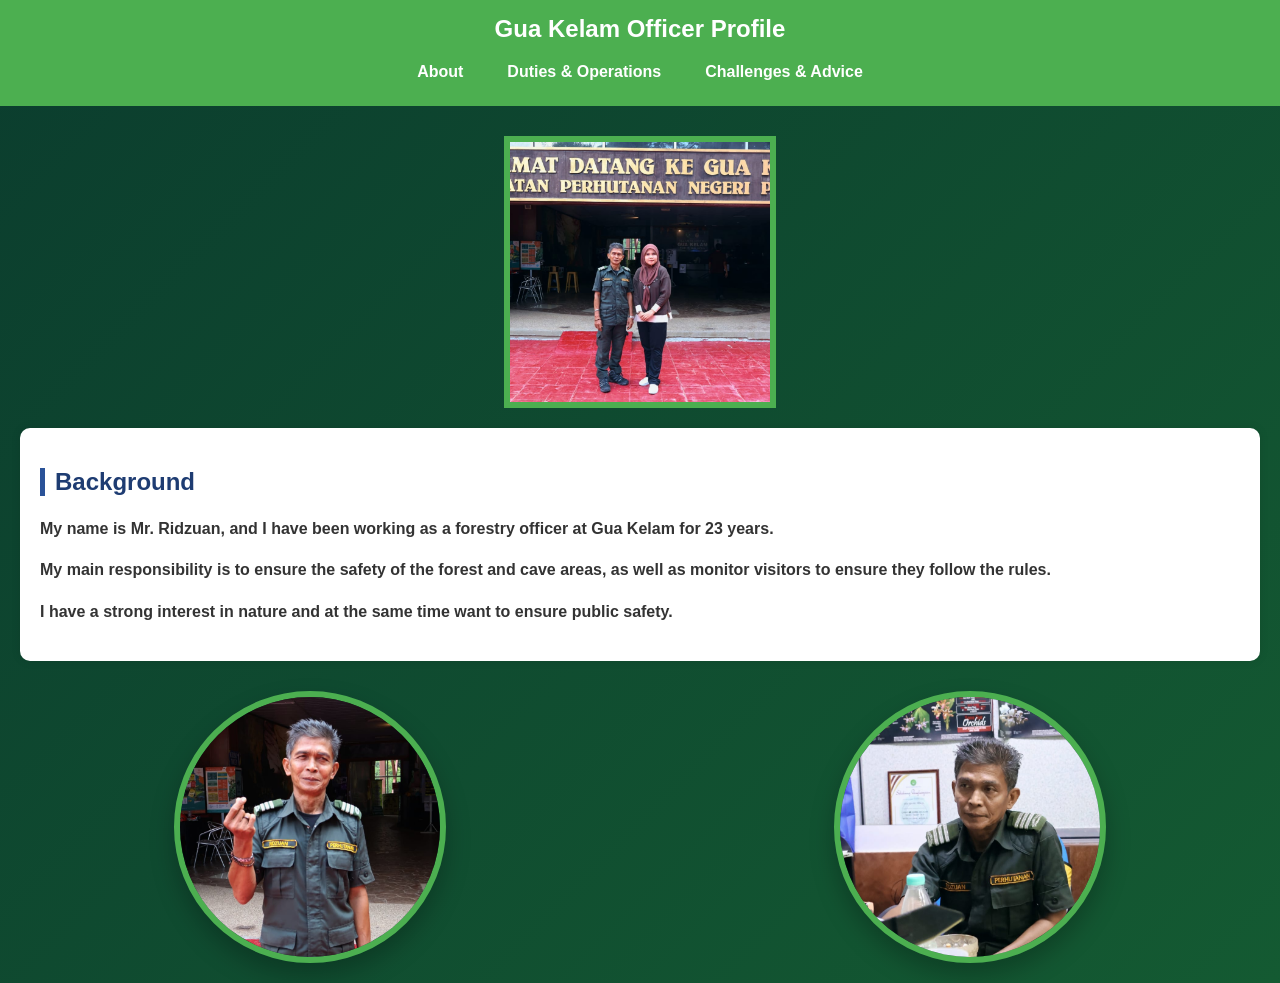
<file: index.html>
<!DOCTYPE html>
<html lang="en">
<head>
    <meta charset="UTF-8">
    <title>About - Gua Kelam</title>
    <link rel="stylesheet" href="style.css">
</head>
<body>

    <nav>
        <h1>Gua Kelam Officer Profile</h1>
        <ul>
            <li><a href="index.html">About</a></li>
            <li><a href="duties.html">Duties & Operations</a></li>
            <li><a href="challenges.html">Challenges & Advice</a></li>
        </ul>
    </nav>

<div class="image-row">
    <img src="gmbr sndiri.jpeg" alt="gmbr sndiri" class="header-img">
</div>

    <section>

        <h2>Background</h2>
        <p>My name is Mr. Ridzuan, and I have been working as a forestry officer at Gua Kelam for 23 years.</p>
        <p>My main responsibility is to ensure the safety of the forest and cave areas, as well as monitor visitors to ensure they follow the rules.</p>
        <p>I have a strong interest in nature and at the same time want to ensure public safety.</p>
    </section>
	
<div class="image-row">
    <img src="en.ridzuan.jpeg" alt="en.ridzuan" class="profile-img">
    <img src="en.ridzuan 2.jpeg" alt="en.ridzuan 2" class="profile-img">
</div>

</body>
</html>
</file>
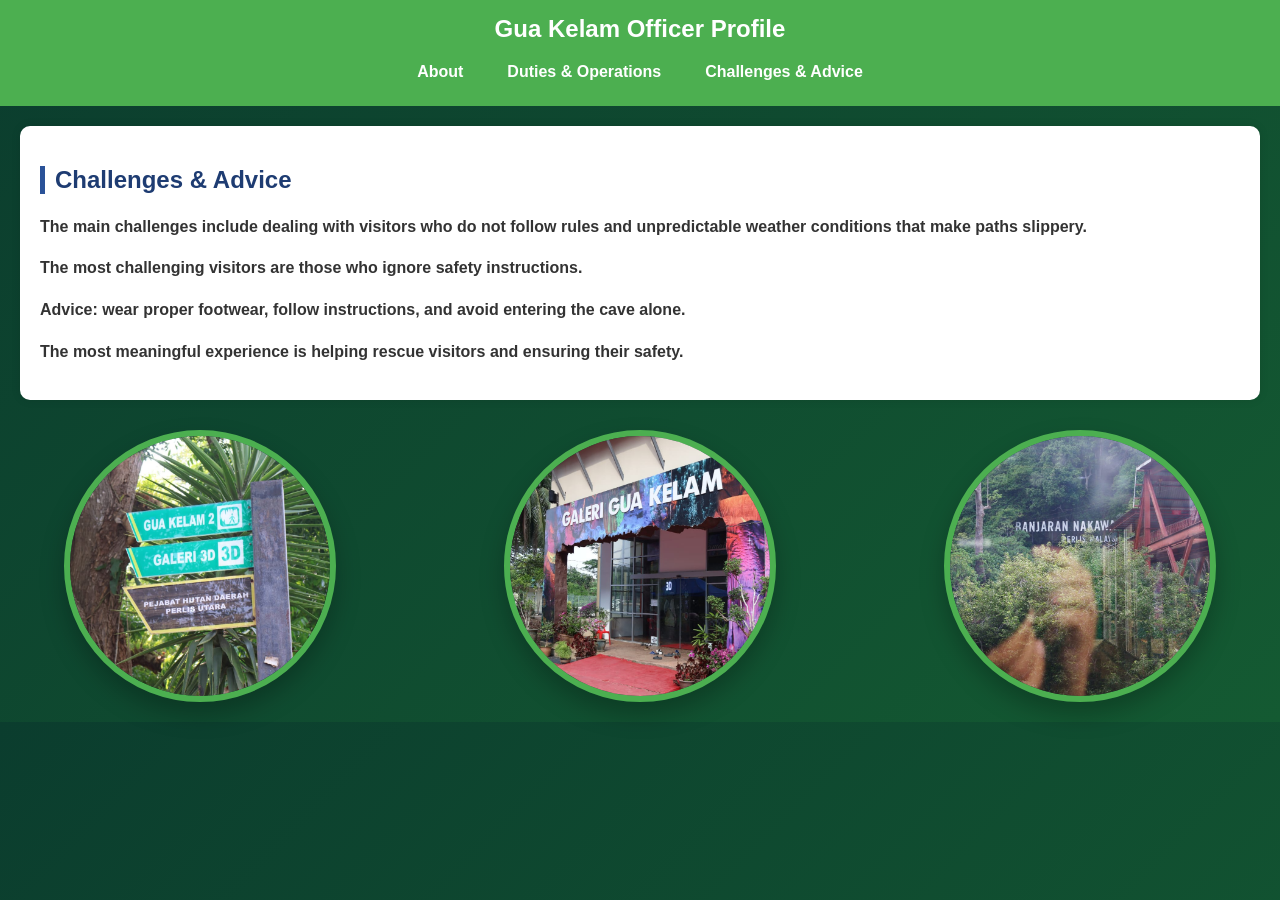
<file: challenges.html>
<!DOCTYPE html>
<html lang="en">
<head>
    <meta charset="UTF-8">
    <title>Challenges & Advice</title>
    <link rel="stylesheet" href="style.css">
</head>
<body>
    <nav>
        <h1>Gua Kelam Officer Profile</h1>
        <ul>
            <li><a href="index.html">About</a></li>
            <li><a href="duties.html">Duties & Operations</a></li>
            <li><a href="challenges.html">Challenges & Advice</a></li>
        </ul>
    </nav>

    <section>
        <h2>Challenges & Advice</h2>
        <p>The main challenges include dealing with visitors who do not follow rules and unpredictable weather conditions that make paths slippery.</p>
        <p>The most challenging visitors are those who ignore safety instructions.</p>
        <p>Advice: wear proper footwear, follow instructions, and avoid entering the cave alone.</p>
        <p>The most meaningful experience is helping rescue visitors and ensuring their safety.</p>
    </section>

<div class="image-row">
    <img src="challenge 1.jpeg" alt="challenge 1" class="profile-img">
    <img src="challenge 2.jpeg" alt="challenge 2" class="profile-img">
    <img src="challenge 3.jpeg" alt="challenge 3" class="profile-img">
</div>

</body>
</html>
</file>
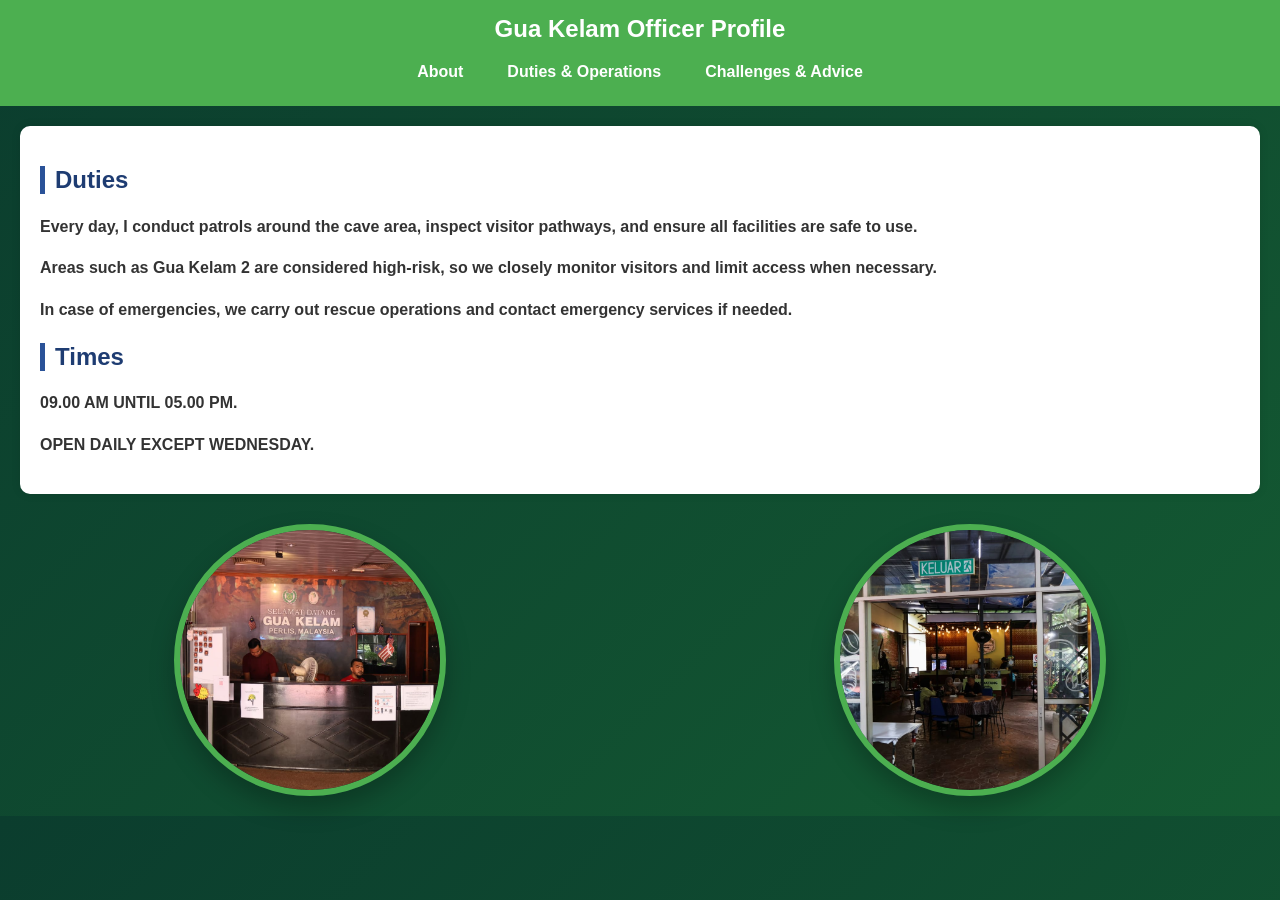
<file: duties.html>
<!DOCTYPE html>
<html lang="en">
<head>
    <meta charset="UTF-8">
    <title>Duties & Operations</title>
    <link rel="stylesheet" href="style.css">
</head>
<body>
    <nav>
        <h1>Gua Kelam Officer Profile</h1>
        <ul>
            <li><a href="index.html">About</a></li>
            <li><a href="duties.html">Duties & Operations</a></li>
            <li><a href="challenges.html">Challenges & Advice</a></li>
        </ul>
    </nav>

    <section>
        <h2>Duties</h2>
        <p>Every day, I conduct patrols around the cave area, inspect visitor pathways, and ensure all facilities are safe to use.</p>
        <p>Areas such as Gua Kelam 2 are considered high-risk, so we closely monitor visitors and limit access when necessary.</p>
        <p>In case of emergencies, we carry out rescue operations and contact emergency services if needed.</p>
		
		<h2>Times</h2>
		<p>09.00 AM UNTIL 05.00 PM.<P/>
		<P>OPEN DAILY EXCEPT WEDNESDAY.<P/>
    </section>

<div class="image-row">
    <img src="duties 1.jpeg" alt="duties 1" class="profile-img">
    <img src="duties 2.jpeg" alt="duties 2" class="profile-img">
</div>

</body>
</html>
</file>
<file: style.css>
body {
    font-family: Arial, sans-serif;
    margin: 0;
    background-color: #f4f4f4;
}

nav {
    background-color: #145a32;
    color: white;
    padding: 15px;
}

nav h1 {
    margin: 0;
}

nav ul {
    list-style: none;
    padding: 0;
}

nav ul li {
    display: inline;
    margin-right: 15px;
}

nav ul li a {
    color: white;
    text-decoration: none;
}

section {
    padding: 20px;
    background: white;
    margin: 20px;
    border-radius: 10px;
    box-shadow: 0 0 10px rgba(0,0,0,0.1);
}

h2 {
    color: #2c3e50;
}

.profile-img {
    width: 200px;
    height: 200px;
    object-fit: cover;
    border-radius: 50%;
    display: block;
    margin: 0 auto 20px;
    border: 5px solid  #4caf50;
    box-shadow: 0 10px 20px rgba(0,0,0,0.2);
    transition: 0.3s;
}

.profile-img:hover {
    transform: scale(1.05);
}

body {
.card {
    max-width: 850px;
    margin: 50px auto;
    background: rgba(255,255,255,0.95);
    padding: 30px;
    border-radius: 20px;
    box-shadow: 0 15px 35px rgba(0,0,0,0.15);
    backdrop-filter: blur(10px);
    animation: fadeIn 1s ease-in;
    border: 2px solid rgba(255,255,255,0.4);
}

.card:hover {
    transform: translateY(-5px);
    transition: 0.3s;
}

h2 {
    color: #1e3c72;
    border-left: 5px solid #2a5298;
    padding-left: 10px;
}

p {
    line-height: 1.6;
    color: #333;
}

@keyframes fadeIn {
    from { opacity: 0; transform: translateY(30px); }
    to { opacity: 1; transform: translateY(0); }
}

@media (max-width: 768px) {
    .hero h1 {
        font-size: 28px;
    }

    nav ul li {
        display: block;
        margin: 10px 0;
    }

    .card {
        margin: 20px;
    }
}

.profile-img {
    width: 260px;
    height: 260px;
    object-fit: cover;
    border-radius: 50%;
    display: block;
    margin: 0 auto 20px;
    border: 6px solid  #4caf50;
    box-shadow: 0 12px 25px rgba(0,0,0,0.25);
    transition: transform 0.6s ease;
}

.profile-img:hover {
    transform: rotate(360deg) scale(1.1);
}

    nav ul li {
        display: block;
        margin: 10px 0;
    }

    .card {
        margin: 20px;
    }
}
nav {
    background: #000000;
    padding: 15px;
    text-align: center;
}
nav h1 {
    margin: 0;
    color: white;
    text-align: center;
}

nav ul {
    list-style: none;
    padding: 0;
    margin: 10px 0 0;
    display: flex;
    justify-content: center;
    gap: 20px;
}

nav ul li a {
    color: white;
    text-decoration: none;
    font-weight: bold;
    padding: 8px 12px;
    border-radius: 8px;
    transition: 0.3s;
}

nav ul li a:hover {
    background: #ffd700;
    color: #1e3c72;
}
body {
    margin: 0;
    font-family: 'Poppins', 'Segoe UI', sans-serif;

    background: linear-gradient(135deg, #0b3d2e, #145a32);

    color: #f5f5f5;
}
.hero {
    background: linear-gradient(to right, #000000, #2c2c2c);
    color: white;
    text-align: center;
    padding: 80px 20px;
}
img {
  border-radius: 50%;
  border: 6px  #4caf50;
}
.image-row {
    display: flex;
    justify-content: center; 
    gap: 40px; 
    margin-top: 30px;
}
section p {
    font-weight: bold;
}
nav {
    background-color: #4caf50;
} 
.header-img {
    border-radius: 0; 
}
.header-img {
    width: 260px;
    height: 260px;
    object-fit: cover;
    border-radius: 0; 
    border: 6px solid #4caf50;
}
</file>
